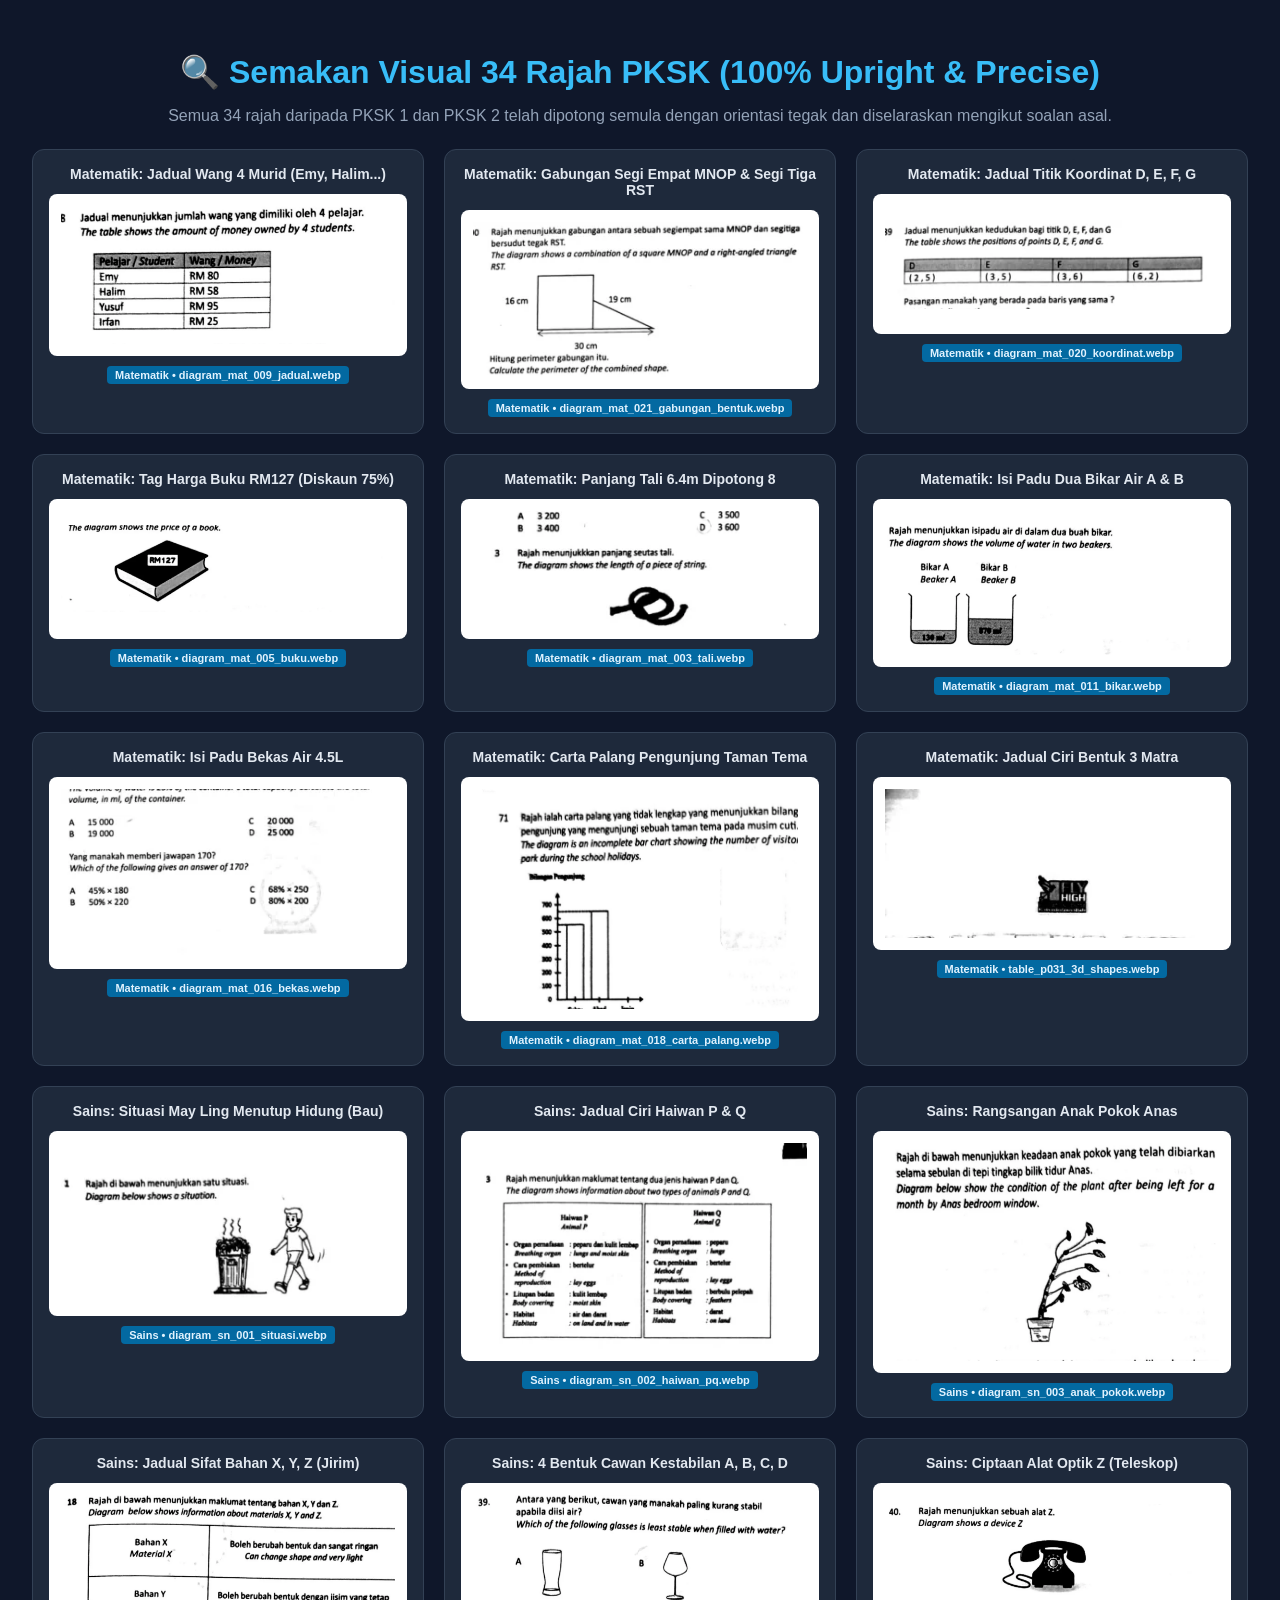
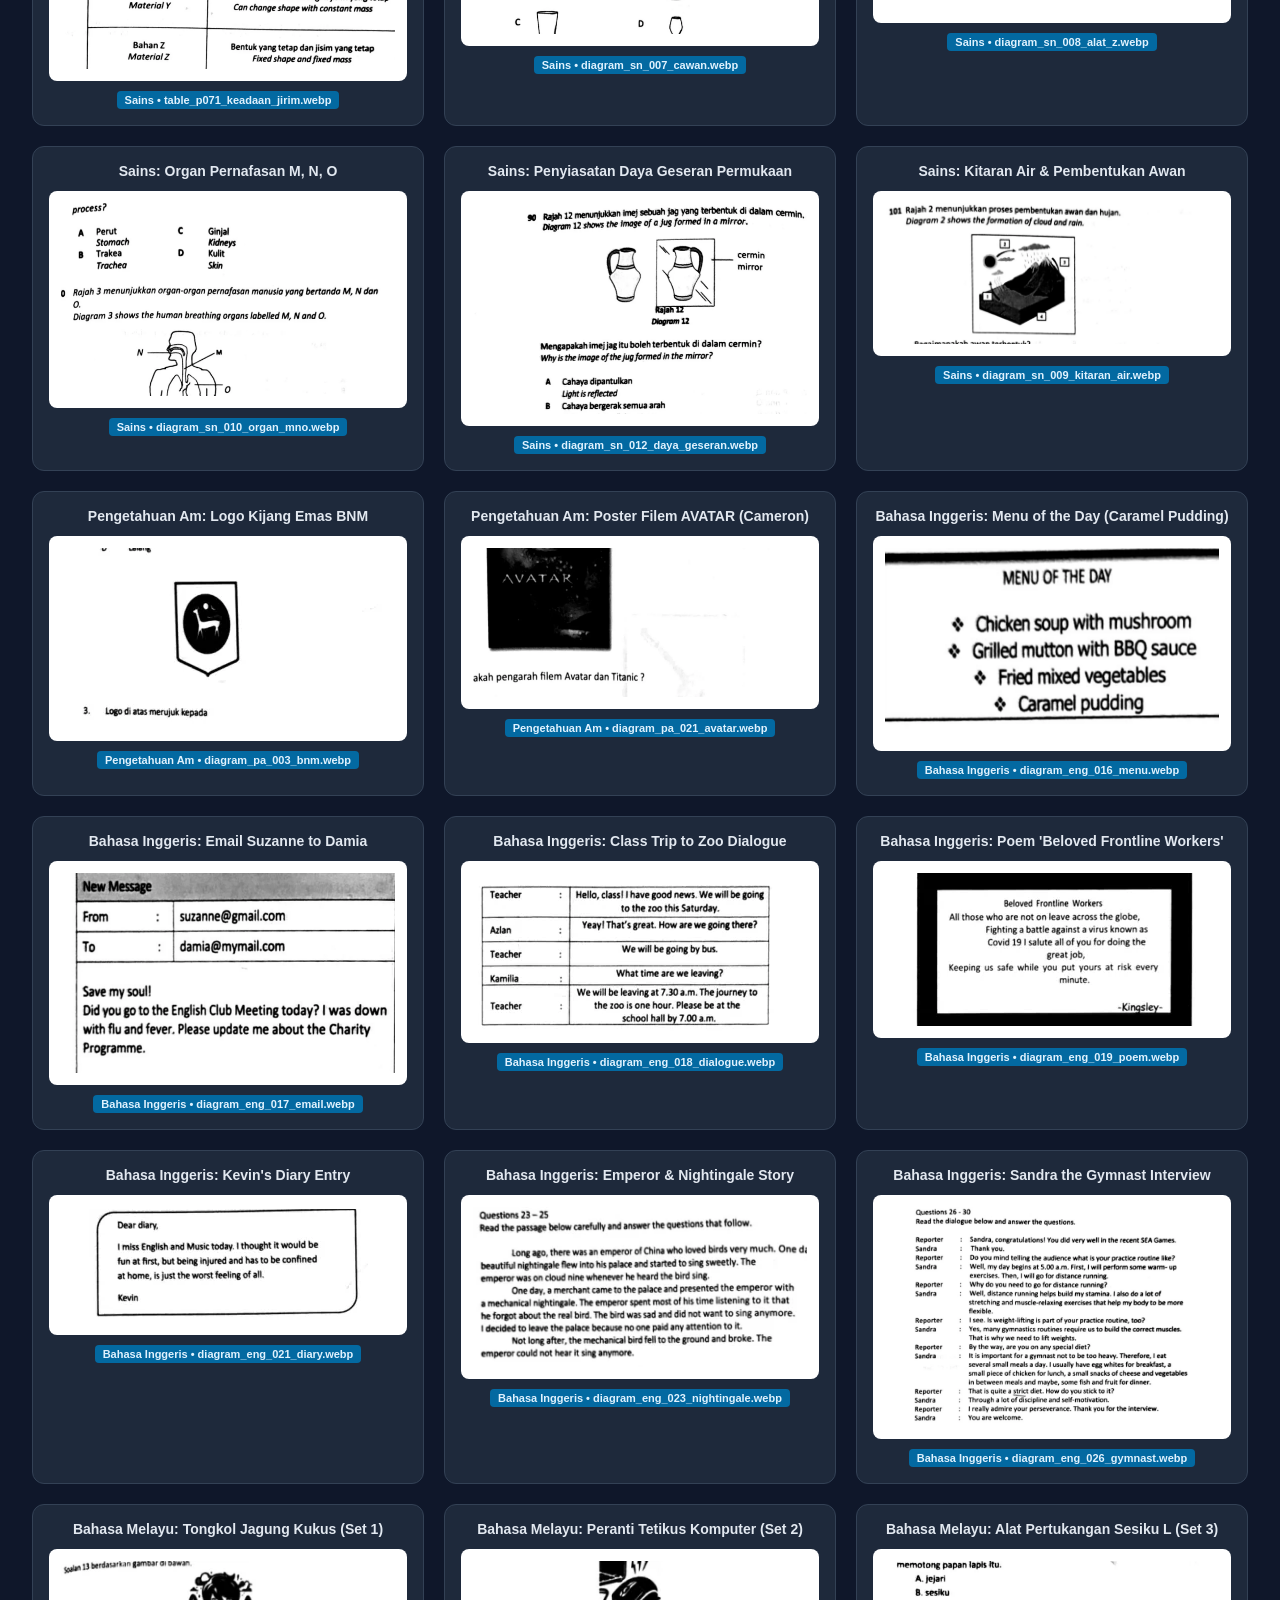
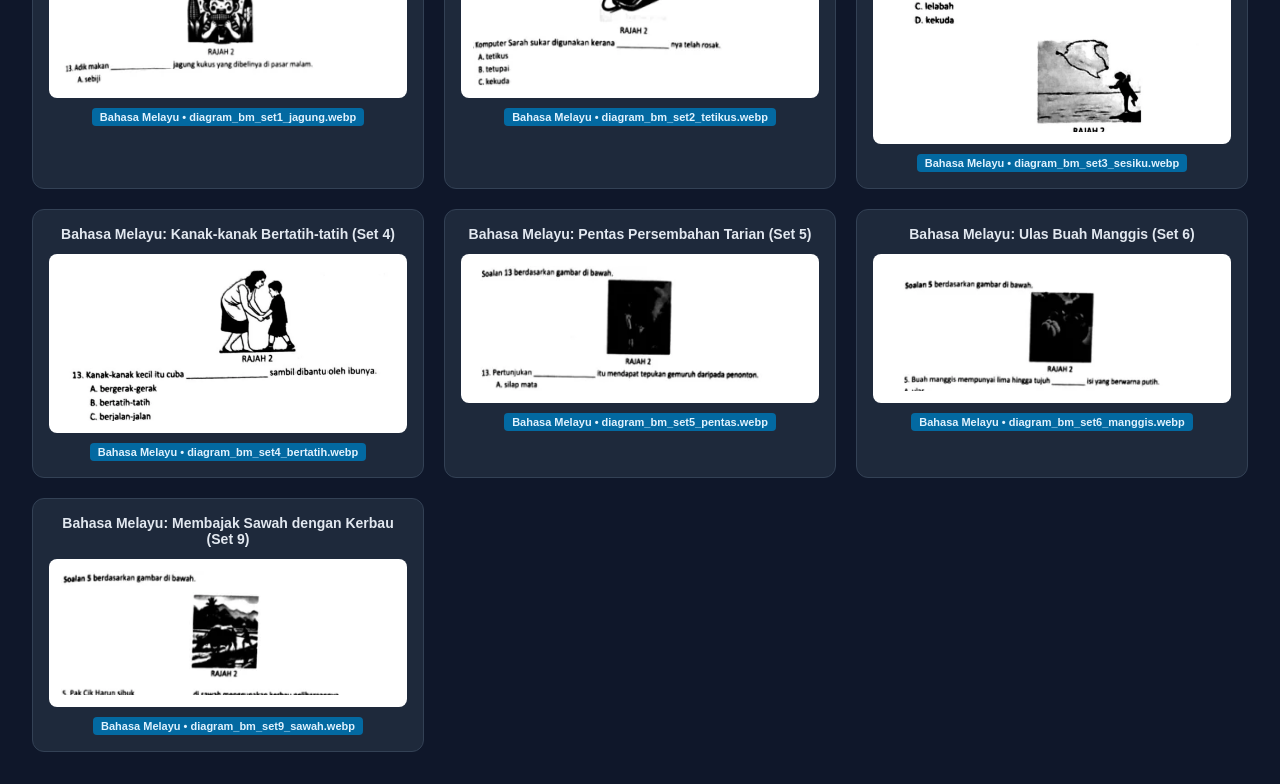
<file: verify_diagrams.html>
<!DOCTYPE html>
<html lang="ms">
<head>
  <meta charset="UTF-8">
  <title>Semakan Visual 34 Rajah Autentik PKSK</title>
  <style>
    body { font-family: -apple-system, BlinkMacSystemFont, "Segoe UI", Roboto, sans-serif; background: #0f172a; color: #f8fafc; padding: 24px; }
    h1 { text-align: center; color: #38bdf8; margin-bottom: 8px; }
    p.subtitle { text-align: center; color: #94a3b8; margin-bottom: 24px; }
    .grid { display: grid; grid-template-columns: repeat(auto-fill, minmax(320px, 1fr)); gap: 20px; }
    .card { background: #1e293b; border: 1px solid #334155; border-radius: 12px; padding: 16px; display: flex; flex-direction: column; align-items: center; }
    .card h3 { font-size: 14px; margin: 0 0 12px 0; color: #e2e8f0; text-align: center; }
    .img-wrap { background: #ffffff; padding: 12px; border-radius: 8px; width: 100%; display: flex; justify-content: center; align-items: center; min-height: 140px; box-sizing: border-box; }
    .img-wrap img { max-width: 100%; max-height: 220px; object-fit: contain; }
    .badge { font-size: 11px; font-weight: bold; background: #0369a1; color: #e0f2fe; padding: 3px 8px; border-radius: 4px; margin-top: 10px; }
  </style>
</head>
<body>
  <h1>🔍 Semakan Visual 34 Rajah PKSK (100% Upright & Precise)</h1>
  <p class="subtitle">Semua 34 rajah daripada PKSK 1 dan PKSK 2 telah dipotong semula dengan orientasi tegak dan diselaraskan mengikut soalan asal.</p>
  <div class="grid" id="diagramGrid"></div>

  <script>
    const diagrams = [
      { file: "diagram_mat_009_jadual.webp", title: "Matematik: Jadual Wang 4 Murid (Emy, Halim...)", sec: "Matematik" },
      { file: "diagram_mat_021_gabungan_bentuk.webp", title: "Matematik: Gabungan Segi Empat MNOP & Segi Tiga RST", sec: "Matematik" },
      { file: "diagram_mat_020_koordinat.webp", title: "Matematik: Jadual Titik Koordinat D, E, F, G", sec: "Matematik" },
      { file: "diagram_mat_005_buku.webp", title: "Matematik: Tag Harga Buku RM127 (Diskaun 75%)", sec: "Matematik" },
      { file: "diagram_mat_003_tali.webp", title: "Matematik: Panjang Tali 6.4m Dipotong 8", sec: "Matematik" },
      { file: "diagram_mat_011_bikar.webp", title: "Matematik: Isi Padu Dua Bikar Air A & B", sec: "Matematik" },
      { file: "diagram_mat_016_bekas.webp", title: "Matematik: Isi Padu Bekas Air 4.5L", sec: "Matematik" },
      { file: "diagram_mat_018_carta_palang.webp", title: "Matematik: Carta Palang Pengunjung Taman Tema", sec: "Matematik" },
      { file: "table_p031_3d_shapes.webp", title: "Matematik: Jadual Ciri Bentuk 3 Matra", sec: "Matematik" },

      { file: "diagram_sn_001_situasi.webp", title: "Sains: Situasi May Ling Menutup Hidung (Bau)", sec: "Sains" },
      { file: "diagram_sn_002_haiwan_pq.webp", title: "Sains: Jadual Ciri Haiwan P & Q", sec: "Sains" },
      { file: "diagram_sn_003_anak_pokok.webp", title: "Sains: Rangsangan Anak Pokok Anas", sec: "Sains" },
      { file: "table_p071_keadaan_jirim.webp", title: "Sains: Jadual Sifat Bahan X, Y, Z (Jirim)", sec: "Sains" },
      { file: "diagram_sn_007_cawan.webp", title: "Sains: 4 Bentuk Cawan Kestabilan A, B, C, D", sec: "Sains" },
      { file: "diagram_sn_008_alat_z.webp", title: "Sains: Ciptaan Alat Optik Z (Teleskop)", sec: "Sains" },
      { file: "diagram_sn_010_organ_mno.webp", title: "Sains: Organ Pernafasan M, N, O", sec: "Sains" },
      { file: "diagram_sn_012_daya_geseran.webp", title: "Sains: Penyiasatan Daya Geseran Permukaan", sec: "Sains" },
      { file: "diagram_sn_009_kitaran_air.webp", title: "Sains: Kitaran Air & Pembentukan Awan", sec: "Sains" },

      { file: "diagram_pa_003_bnm.webp", title: "Pengetahuan Am: Logo Kijang Emas BNM", sec: "Pengetahuan Am" },
      { file: "diagram_pa_021_avatar.webp", title: "Pengetahuan Am: Poster Filem AVATAR (Cameron)", sec: "Pengetahuan Am" },

      { file: "diagram_eng_016_menu.webp", title: "Bahasa Inggeris: Menu of the Day (Caramel Pudding)", sec: "Bahasa Inggeris" },
      { file: "diagram_eng_017_email.webp", title: "Bahasa Inggeris: Email Suzanne to Damia", sec: "Bahasa Inggeris" },
      { file: "diagram_eng_018_dialogue.webp", title: "Bahasa Inggeris: Class Trip to Zoo Dialogue", sec: "Bahasa Inggeris" },
      { file: "diagram_eng_019_poem.webp", title: "Bahasa Inggeris: Poem 'Beloved Frontline Workers'", sec: "Bahasa Inggeris" },
      { file: "diagram_eng_021_diary.webp", title: "Bahasa Inggeris: Kevin's Diary Entry", sec: "Bahasa Inggeris" },
      { file: "diagram_eng_023_nightingale.webp", title: "Bahasa Inggeris: Emperor & Nightingale Story", sec: "Bahasa Inggeris" },
      { file: "diagram_eng_026_gymnast.webp", title: "Bahasa Inggeris: Sandra the Gymnast Interview", sec: "Bahasa Inggeris" },

      { file: "diagram_bm_set1_jagung.webp", title: "Bahasa Melayu: Tongkol Jagung Kukus (Set 1)", sec: "Bahasa Melayu" },
      { file: "diagram_bm_set2_tetikus.webp", title: "Bahasa Melayu: Peranti Tetikus Komputer (Set 2)", sec: "Bahasa Melayu" },
      { file: "diagram_bm_set3_sesiku.webp", title: "Bahasa Melayu: Alat Pertukangan Sesiku L (Set 3)", sec: "Bahasa Melayu" },
      { file: "diagram_bm_set4_bertatih.webp", title: "Bahasa Melayu: Kanak-kanak Bertatih-tatih (Set 4)", sec: "Bahasa Melayu" },
      { file: "diagram_bm_set5_pentas.webp", title: "Bahasa Melayu: Pentas Persembahan Tarian (Set 5)", sec: "Bahasa Melayu" },
      { file: "diagram_bm_set6_manggis.webp", title: "Bahasa Melayu: Ulas Buah Manggis (Set 6)", sec: "Bahasa Melayu" },
      { file: "diagram_bm_set9_sawah.webp", title: "Bahasa Melayu: Membajak Sawah dengan Kerbau (Set 9)", sec: "Bahasa Melayu" }
    ];

    const grid = document.getElementById("diagramGrid");
    diagrams.forEach(d => {
      const card = document.createElement("div");
      card.className = "card";
      card.innerHTML = `
        <h3>${d.title}</h3>
        <div class="img-wrap">
          <img src="assets/diagrams/${d.file}" alt="${d.title}" loading="lazy">
        </div>
        <div class="badge">${d.sec} • ${d.file}</div>
      `;
      grid.appendChild(card);
    });
  </script>
</body>
</html>
</file>
